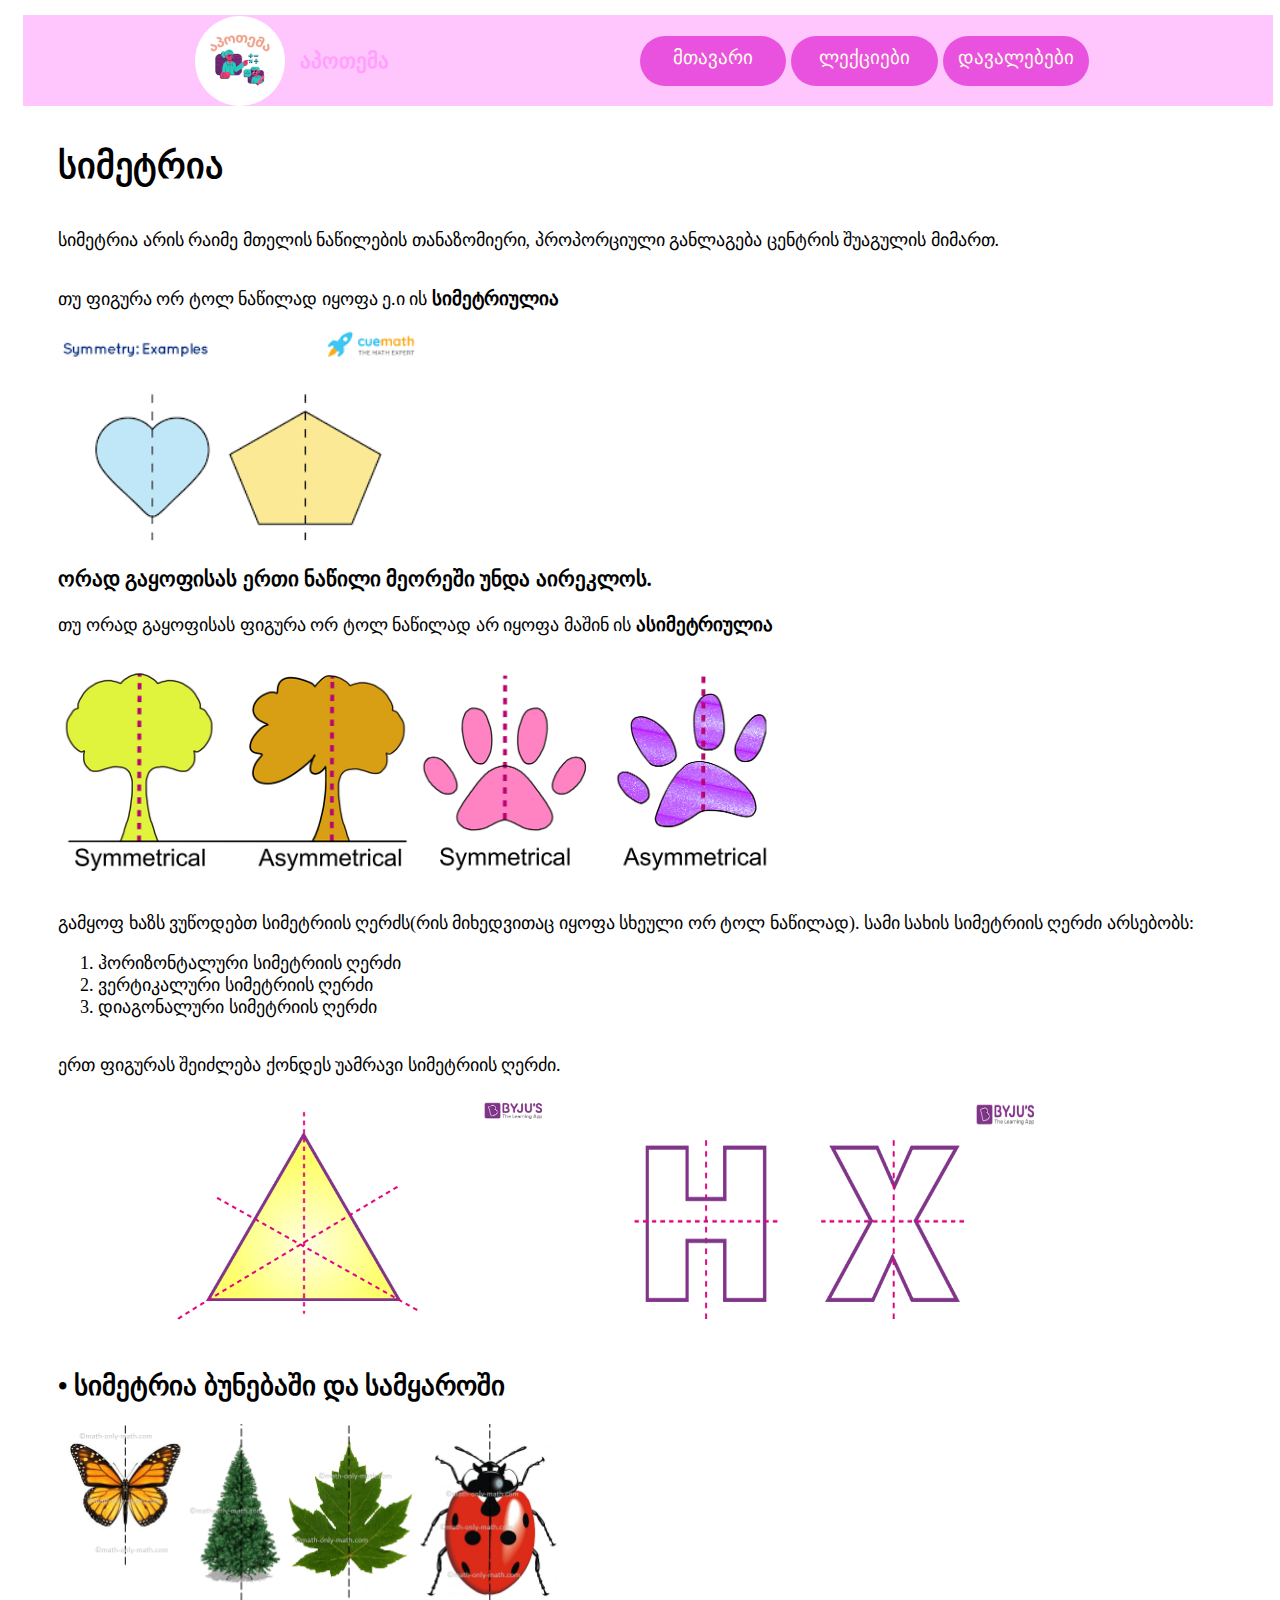
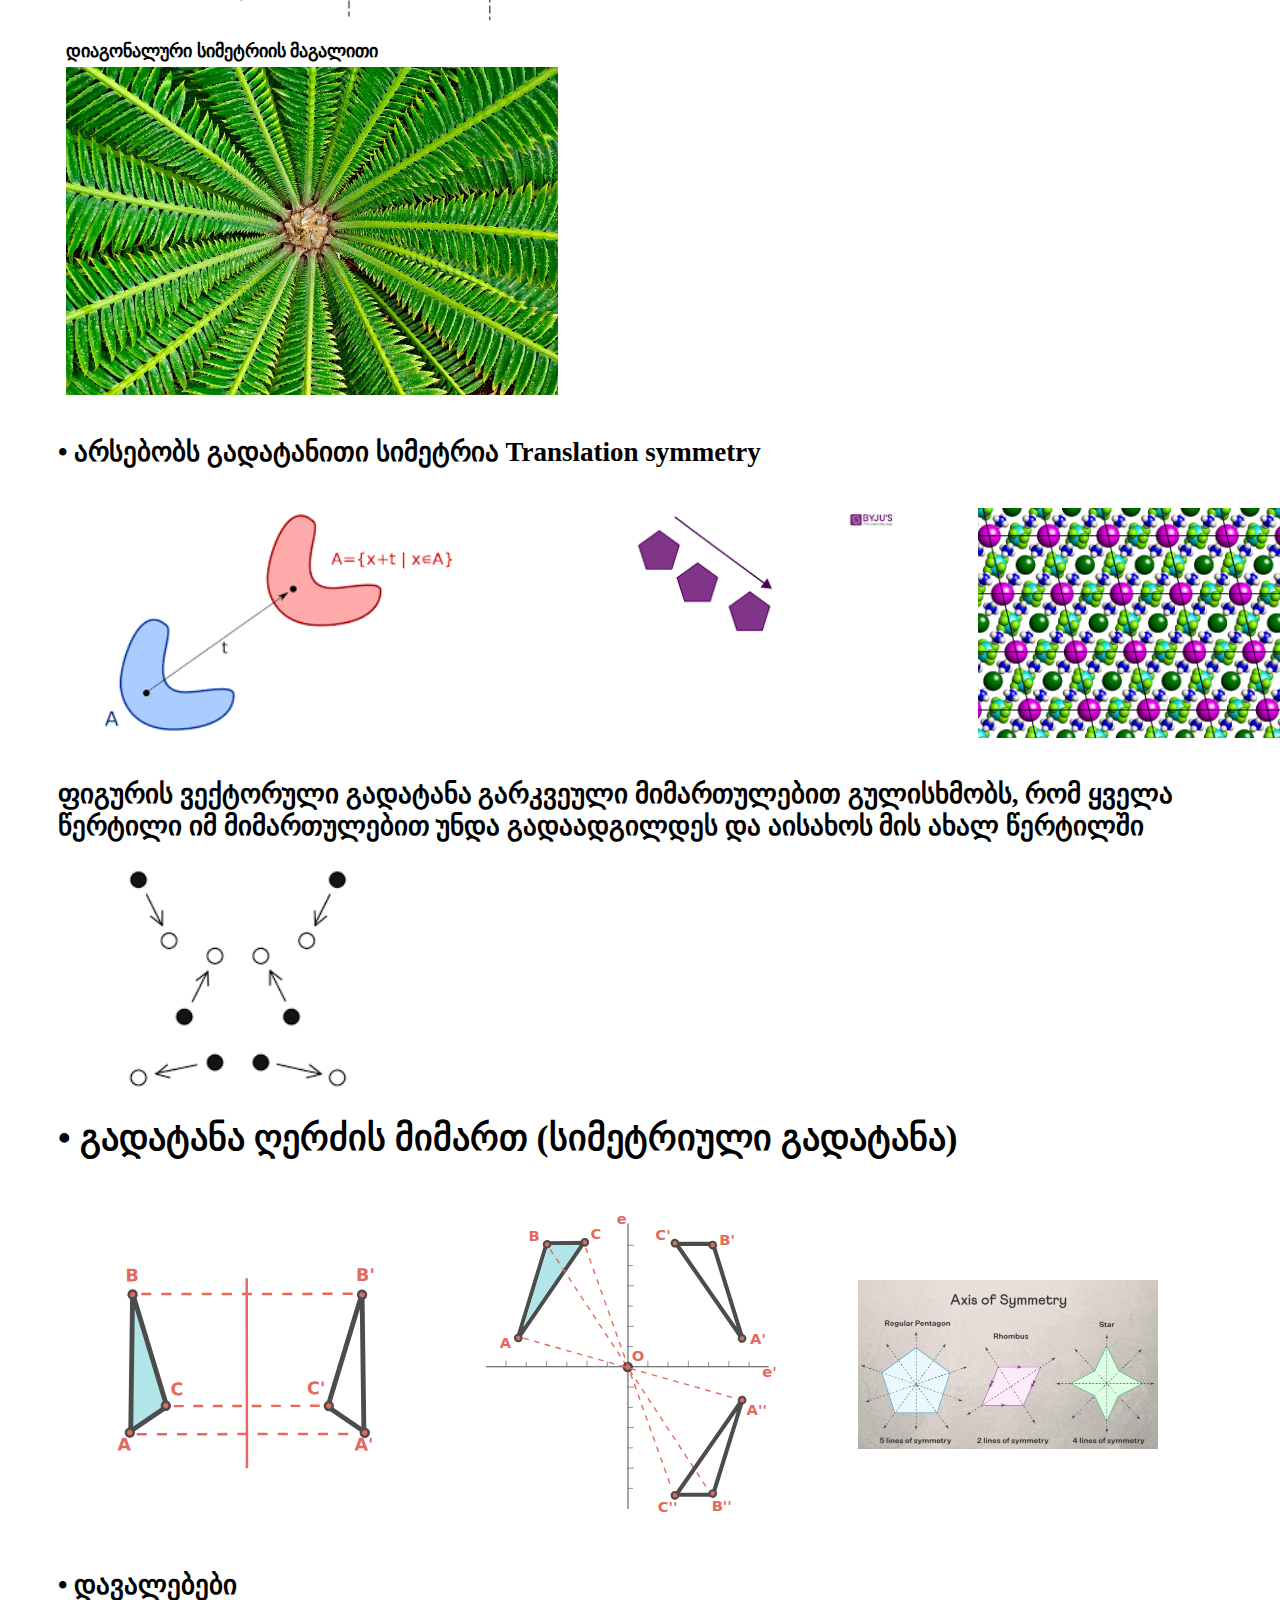
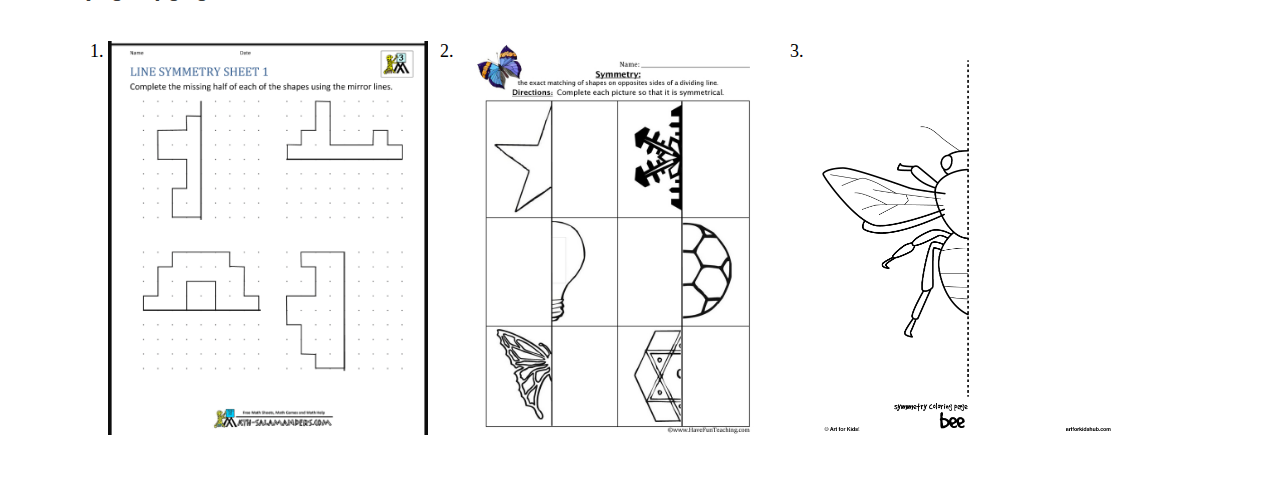
<file: index.html>
<!DOCTYPE html>
<html lang="en">
<head>
    <meta charset="UTF-8">
    <meta http-equiv="X-UA-Compatible" content="IE=edge">
    <meta name="viewport" content="width=device-width, initial-scale=1.0">
    <link rel="stylesheet" href="math.css">
    <title>სიმეტრია</title>
</head>
<body>
        <header>
            <div class="logo">
                <img src="./pictures/apothema.jpg" alt="logo of school" class="logo">
                <h3>აპოთემა</h3>
            </div>
           
            <nav>
    
              
    
                <ul class="header-ul">
                    <li><a href="#მთავარი">მთავარი</a></li>
                    <li><a href="#ლექციები">ლექციები</a></li>
                    <li><a href="#დავალებები">დავალებები</a></li>
                </ul>
            </nav>
        </header>
        <main>
            <h1 id="სიმეტრია">
                სიმეტრია
            </h1>
        
            <p>
                სიმეტრია არის რაიმე მთელის ნაწილების თანაზომიერი, პროპორციული განლაგება ცენტრის შუაგულის მიმართ.
            </p>

            <section class="first side">
                    <p>თუ ფიგურა ორ ტოლ ნაწილად იყოფა ე.ი ის <span class="important">სიმეტრიულია</span></p>
                <img src="./pictures/1.png" />
                <h3>ორად გაყოფისას ერთი ნაწილი მეორეში უნდა აირეკლოს.</h3>

                <p>თუ ორად გაყოფისას ფიგურა ორ ტოლ ნაწილად არ იყოფა მაშინ ის <span class="important">ასიმეტრიულია</span></p>
                <!-- asimetriuli ფიგურის ფოტო -->
                    <div class="asymmetry">
                        <img class="asymmetry" src="./pictures/asymmetry.jpg" alt="">
                        <img  class="asymmetry"src="./pictures/asymmetry 2.jpg" alt="">

                    </div>              
                      <p>
                             გამყოფ ხაზს ვუწოდებთ სიმეტრიის ღერძს(რის მიხედვითაც იყოფა სხეული ორ ტოლ ნაწილად).
                             სამი სახის სიმეტრიის ღერძი არსებობს: 
                    <ol>
                        <li>ჰორიზონტალური სიმეტრიის ღერძი</li>
                        <li>ვერტიკალური სიმეტრიის ღერძი</li>
                        <li>დიაგონალური სიმეტრიის ღერძი</li>
                    </ol>
                </p>
            </section>





            <section class="second side">
                <p id="ლექციები">ერთ ფიგურას შეიძლება ქონდეს უამრავი სიმეტრიის ღერძი.</p>
                <div class="multiple">
                    <img src="./pictures/Symmetry-5-ტოლგვერდა სამკუთხედი.png" alt="">
                    <img src="./pictures/Symmetry-3.png" alt="">
    
                </div>
                <h2>
                    &#x2022; სიმეტრია ბუნებაში და სამყაროში
                </h2>
                <img class="diagonal-example" src="./pictures/symmetrical-figures-nature.png" alt="symmetrical-figures-nature" class="nature-figures">
                
                <figure class="diagonal-example">
                    <figcaption>დიაგონალური სიმეტრიის მაგალითი</figcaption>
    
                    <img src="./pictures/radialsymfern.jpg" alt="">
                </figure>
            </section>






            <section class="third side">
                <h2>
                    &#x2022; არსებობს გადატანითი სიმეტრია Translation symmetry
                </h2>
                <div class="example-image">
                    <figure class="fig">
                        <img src="./pictures/translation symmetry 1.png" alt="">
                    </figure>
                    <figure class="fig">
                        <img   class="translation-image" src="./pictures/translation symmetry 2.png" alt="">
                    </figure>
                    <figure class="fig">
                        <img src="./pictures/latt1.gif" alt="">
                    </figure>
                </div>

    
    
                <h2>ფიგურის ვექტორული გადატანა გარკვეული მიმართულებით გულისხმობს, რომ ყველა წერტილი იმ მიმართულებით უნდა გადაადგილდეს და აისახოს მის ახალ წერტილში</h2>
                <img src="./pictures/download.png" alt="">
            </section>
        
      

            <section class="axial-simmetry  four side">
                <h1> &#x2022;  გადატანა ღერძის მიმართ (სიმეტრიული გადატანა)</h1>

                <div class="axial-sim-image asymmetry">
                    <figure>
                         <img src="./pictures/sim_axial.svg" alt="">
                    </figure>
                    <figure>        
                        <img src="./pictures/sime_central.svg" alt="">
                    </figure>
                    <figure>        
                        <img src="./pictures/Axis-of-Symmetry.jpg" alt="">
                    </figure>
                </div>
            </section>



            <h2 id="დავალებები"> &#x2022; დავალებები</h2>
           <ol class="homework">
            <li><img src="./pictures/worksheet.png" alt=""></li>
            <li><img src="./pictures/symmetry-worksheet.jpg" alt=""></li>
           <li><img src="./pictures/bee-symmetry.jpg" alt=""></li>
        </ol>
         </main>  
</body>
</html>
</file>
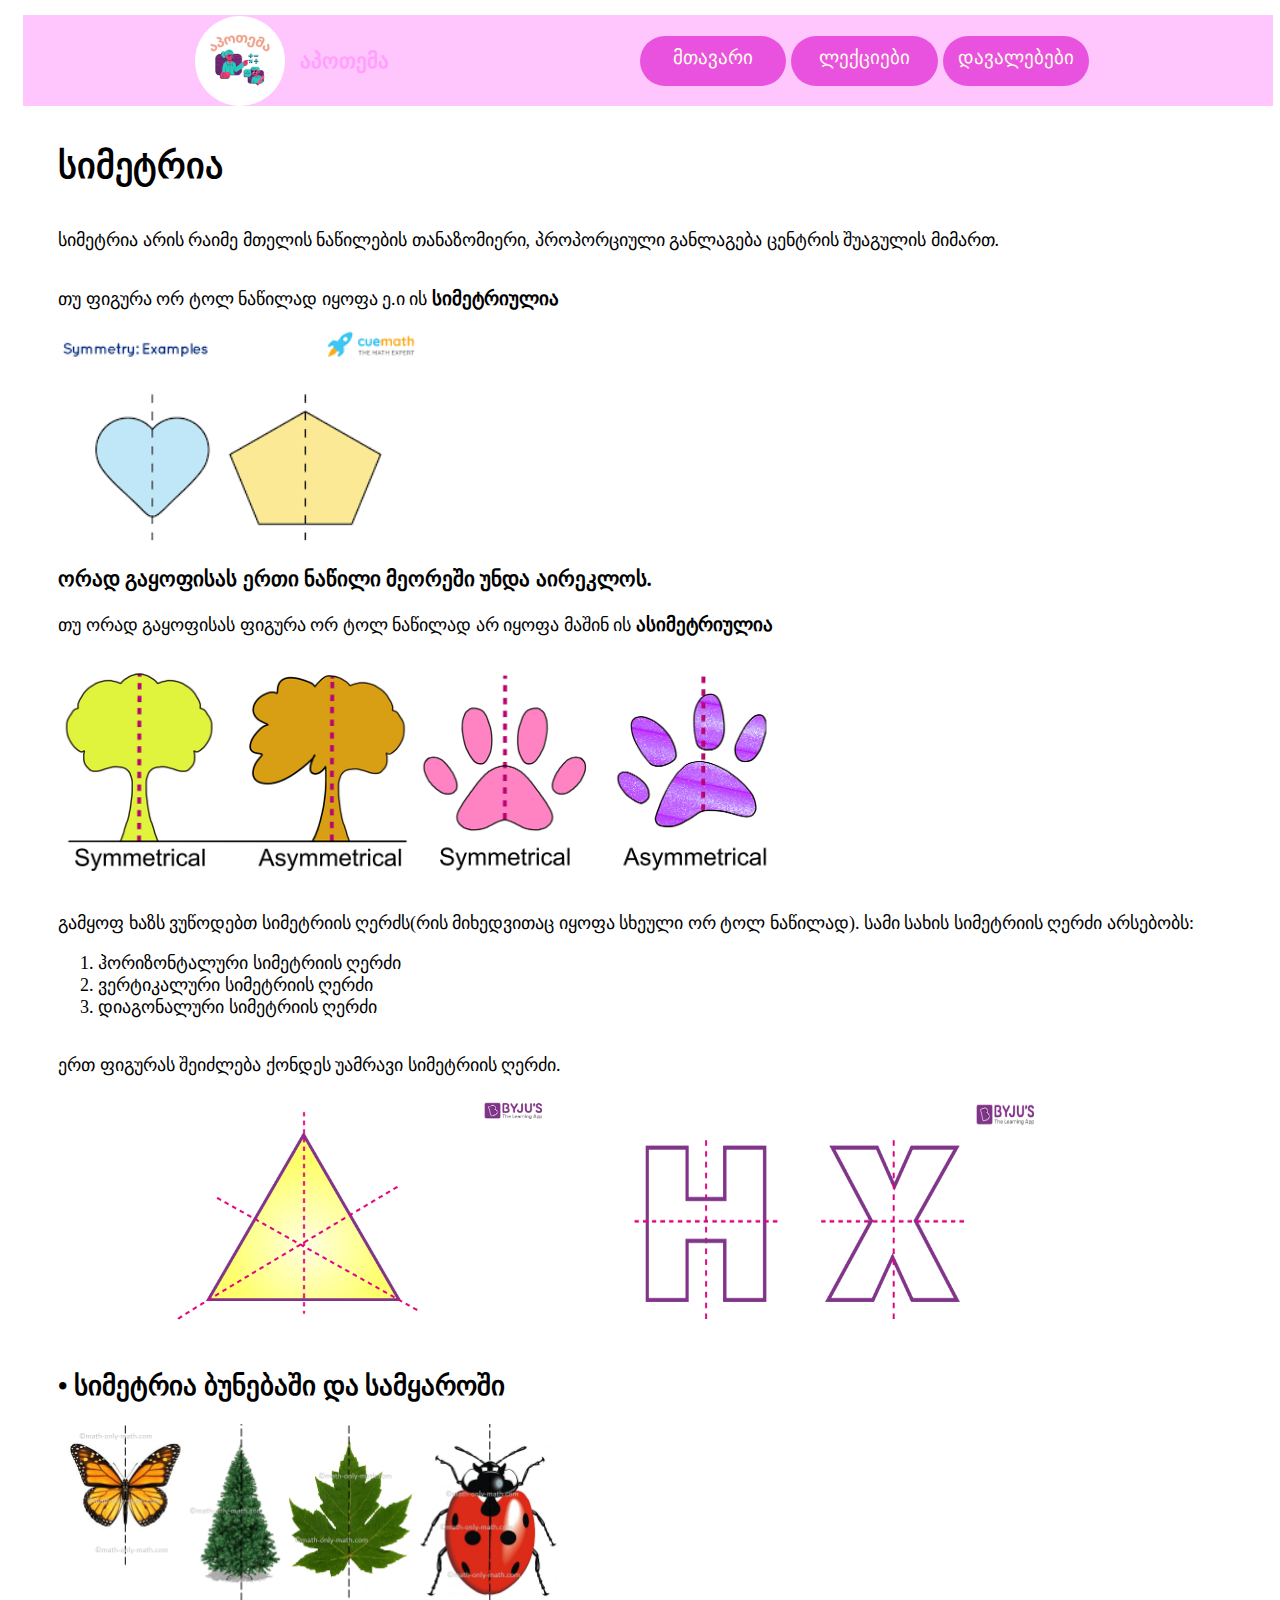
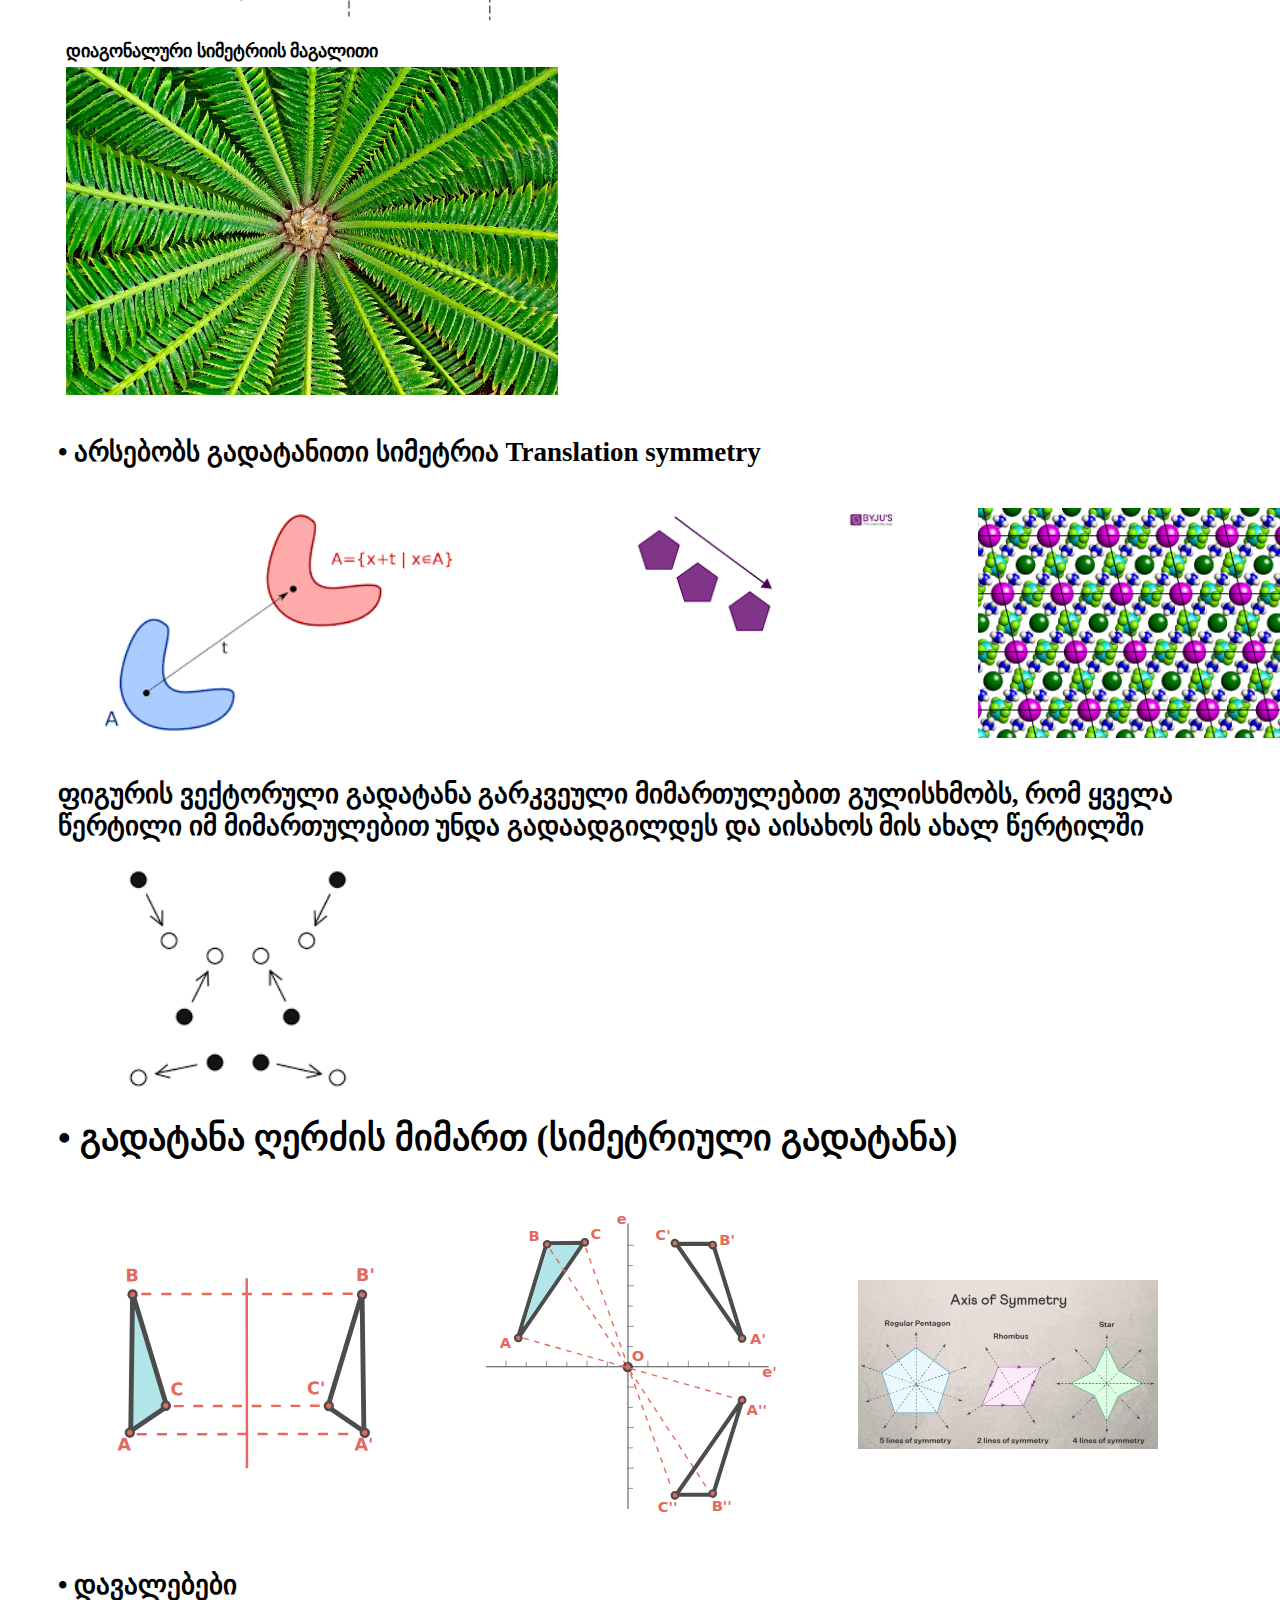
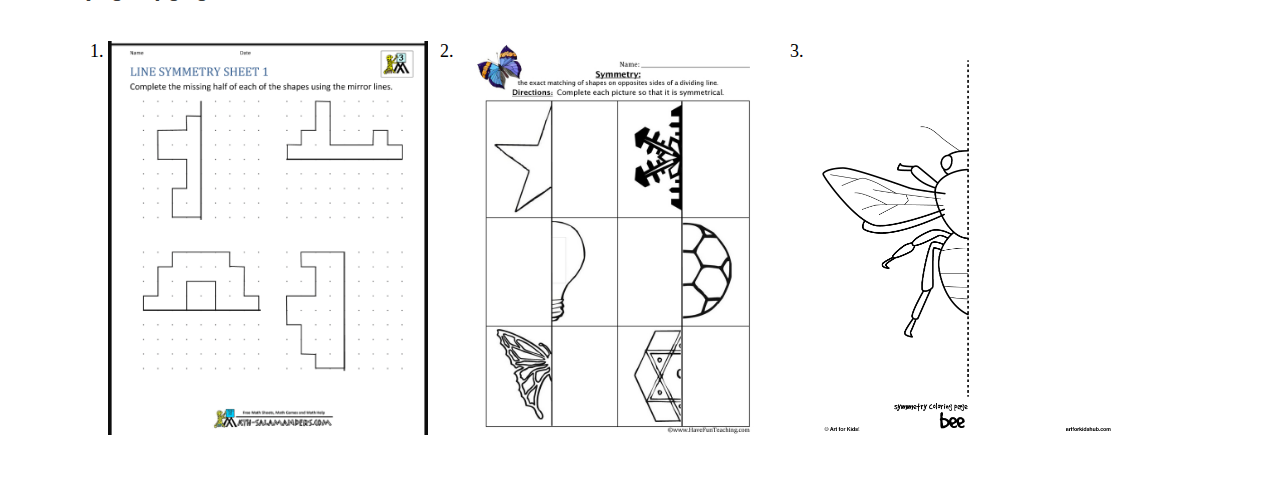
<file: math.html>
<!DOCTYPE html>
<html lang="en">
<head>
    <meta charset="UTF-8">
    <meta http-equiv="X-UA-Compatible" content="IE=edge">
    <meta name="viewport" content="width=device-width, initial-scale=1.0">
    <link rel="stylesheet" href="math.css">
    <title>სიმეტრია</title>
</head>
<body>
        <header>
            <div class="logo">
                <img src="./pictures/apothema.jpg" alt="logo of school" class="logo">
                <h3>აპოთემა</h3>
            </div>
           
            <nav>
    
              
    
                <ul class="header-ul">
                    <li><a href="#მთავარი">მთავარი</a></li>
                    <li><a href="#ლექციები">ლექციები</a></li>
                    <li><a href="#დავალებები">დავალებები</a></li>
                </ul>
            </nav>
        </header>
        <main>
            <h1 id="სიმეტრია">
                სიმეტრია
            </h1>
        
            <p>
                სიმეტრია არის რაიმე მთელის ნაწილების თანაზომიერი, პროპორციული განლაგება ცენტრის შუაგულის მიმართ.
            </p>

            <section class="first side">
                    <p>თუ ფიგურა ორ ტოლ ნაწილად იყოფა ე.ი ის <span class="important">სიმეტრიულია</span></p>
                <img src="./pictures/1.png" />
                <h3>ორად გაყოფისას ერთი ნაწილი მეორეში უნდა აირეკლოს.</h3>

                <p>თუ ორად გაყოფისას ფიგურა ორ ტოლ ნაწილად არ იყოფა მაშინ ის <span class="important">ასიმეტრიულია</span></p>
                <!-- asimetriuli ფიგურის ფოტო -->
                    <div class="asymmetry">
                        <img class="asymmetry" src="./pictures/asymmetry.jpg" alt="">
                        <img  class="asymmetry"src="./pictures/asymmetry 2.jpg" alt="">

                    </div>              
                      <p>
                             გამყოფ ხაზს ვუწოდებთ სიმეტრიის ღერძს(რის მიხედვითაც იყოფა სხეული ორ ტოლ ნაწილად).
                             სამი სახის სიმეტრიის ღერძი არსებობს: 
                    <ol>
                        <li>ჰორიზონტალური სიმეტრიის ღერძი</li>
                        <li>ვერტიკალური სიმეტრიის ღერძი</li>
                        <li>დიაგონალური სიმეტრიის ღერძი</li>
                    </ol>
                </p>
            </section>





            <section class="second side">
                <p id="ლექციები">ერთ ფიგურას შეიძლება ქონდეს უამრავი სიმეტრიის ღერძი.</p>
                <div class="multiple">
                    <img src="./pictures/Symmetry-5-ტოლგვერდა სამკუთხედი.png" alt="">
                    <img src="./pictures/Symmetry-3.png" alt="">
    
                </div>
                <h2>
                    &#x2022; სიმეტრია ბუნებაში და სამყაროში
                </h2>
                <img class="diagonal-example" src="./pictures/symmetrical-figures-nature.png" alt="symmetrical-figures-nature" class="nature-figures">
                
                <figure class="diagonal-example">
                    <figcaption>დიაგონალური სიმეტრიის მაგალითი</figcaption>
    
                    <img src="./pictures/radialsymfern.jpg" alt="">
                </figure>
            </section>






            <section class="third side">
                <h2>
                    &#x2022; არსებობს გადატანითი სიმეტრია Translation symmetry
                </h2>
                <div class="example-image">
                    <figure class="fig">
                        <img src="./pictures/translation symmetry 1.png" alt="">
                    </figure>
                    <figure class="fig">
                        <img   class="translation-image" src="./pictures/translation symmetry 2.png" alt="">
                    </figure>
                    <figure class="fig">
                        <img src="./pictures/latt1.gif" alt="">
                    </figure>
                </div>

    
    
                <h2>ფიგურის ვექტორული გადატანა გარკვეული მიმართულებით გულისხმობს, რომ ყველა წერტილი იმ მიმართულებით უნდა გადაადგილდეს და აისახოს მის ახალ წერტილში</h2>
                <img src="./pictures/download.png" alt="">
            </section>
        
      

            <section class="axial-simmetry  four side">
                <h1> &#x2022;  გადატანა ღერძის მიმართ (სიმეტრიული გადატანა)</h1>

                <div class="axial-sim-image asymmetry">
                    <figure>
                         <img src="./pictures/sim_axial.svg" alt="">
                    </figure>
                    <figure>        
                        <img src="./pictures/sime_central.svg" alt="">
                    </figure>
                    <figure>        
                        <img src="./pictures/Axis-of-Symmetry.jpg" alt="">
                    </figure>
                </div>
            </section>



            <h2 id="დავალებები"> &#x2022; დავალებები</h2>
           <ol class="homework">
            <li><img src="./pictures/worksheet.png" alt=""></li>
            <li><img src="./pictures/symmetry-worksheet.jpg" alt=""></li>
           <li><img src="./pictures/bee-symmetry.jpg" alt=""></li>
        </ol>
         </main>  
</body>
</html>
</file>
<file: math.css>
body{
    min-width: 390px;
    width: 100%;
    font-size: 18px;
}

header{
    display: flex;
    flex-direction: row;
    margin: 15px;
    background-color: rgba(255, 160, 253,  60%);
    height: fit-content;
    display: flex;
    align-items: center;
    padding-left: 15px;
    justify-content: space-around;
   
}

.logo{
    display: flex;
    flex-direction: row;
    align-items: center;
}
.logo>h3{
   color: rgb(255, 160, 253);
}

.header-ul{
    display: flex;
    flex-direction: row;
    width: fit-content;
    padding-left: 25px;
    padding-right: 25px;
    border-radius: 13.5rem;
    justify-content: right;
    align-items: center ;

}


.header-ul > li{
    list-style: none;
    background-color: rgb(233, 82, 222);
    width: 8.125em;
    height: 40px;
    margin: 2.5px;
    border-radius: 13.5rem;
    text-align: center;
    padding-top: 10px;
}


a{
    text-decoration: none;
    color: rgba(255, 250, 234);
    font-size: 19px;
}


.logo{
    width: 5em;
    border: none;
    border-radius: 50%;
    margin-right: 15px;
}





/* @media only screen and (max-width: 400px){
    header{
        margin-right: 20px;
    }
} */


.axial-simmetry > div > figure > img{
  width: 300px;
}


main{
    display: flex;
    flex-direction: column;
    padding-left: 50px;
}   

img{
    width: 360px;
    display: flex;
}

span{
    font-size: 19px;
    font-weight: bolder;
}

.example-image{
    display: flex;
    flex-direction: row;
}

.example-image > figure{
    width: 30%;
}

.example-image > figure {
    width: 60%;
}

.asymmetry{
    display: flex;
    flex-direction: row;
    align-items: center;
}

.nature-figures{
    width: 100%;
}

.diagonal-example{
    width: 100%;
    font-weight: bold;
    margin-left: 8px;
}
.diagonal-example img{
    margin-top: 5px;
    width: 40%;
}

.second{
    display: flex;
    flex-direction: column;
    align-items: left;
}

.multiple{
    display: flex;
    flex-direction: row;
}


.homework{
    display: flex;
    flex-direction: row;
}

.homework > li {
    margin-left: 10px;
    margin-right: 20px;
}

.homework > li > img{
    width: 320px;
}

.second img{
    width: 40%;
}
@media only screen and (max-width: 600px) {
    
    header, .header-ul{
        display: flex;
        flex-direction: column;
        align-items: center;
        justify-content: center;
        padding-right: 20px;
        font-size: 20px;
    }
    .header-ul > li > a{
       font-size: 20px ;
    }
    
    li{
        width: 22em;
    }
    a{
        font-size: 1.7em;
    }

    .example-image, .asymmetry{
        display: flex;
        flex-direction: column;
        max-width: 1170px;
    }

    .multiple{
        display: flex;
        flex-direction: column;
    }

    .homework{
        display: flex;
        flex-direction: column;
    }
    .diagonal-example img{
        margin-top: 5px;
        width: 90%;
    }
    
    .second img{
        width: 60%;
    }
}
</file>
